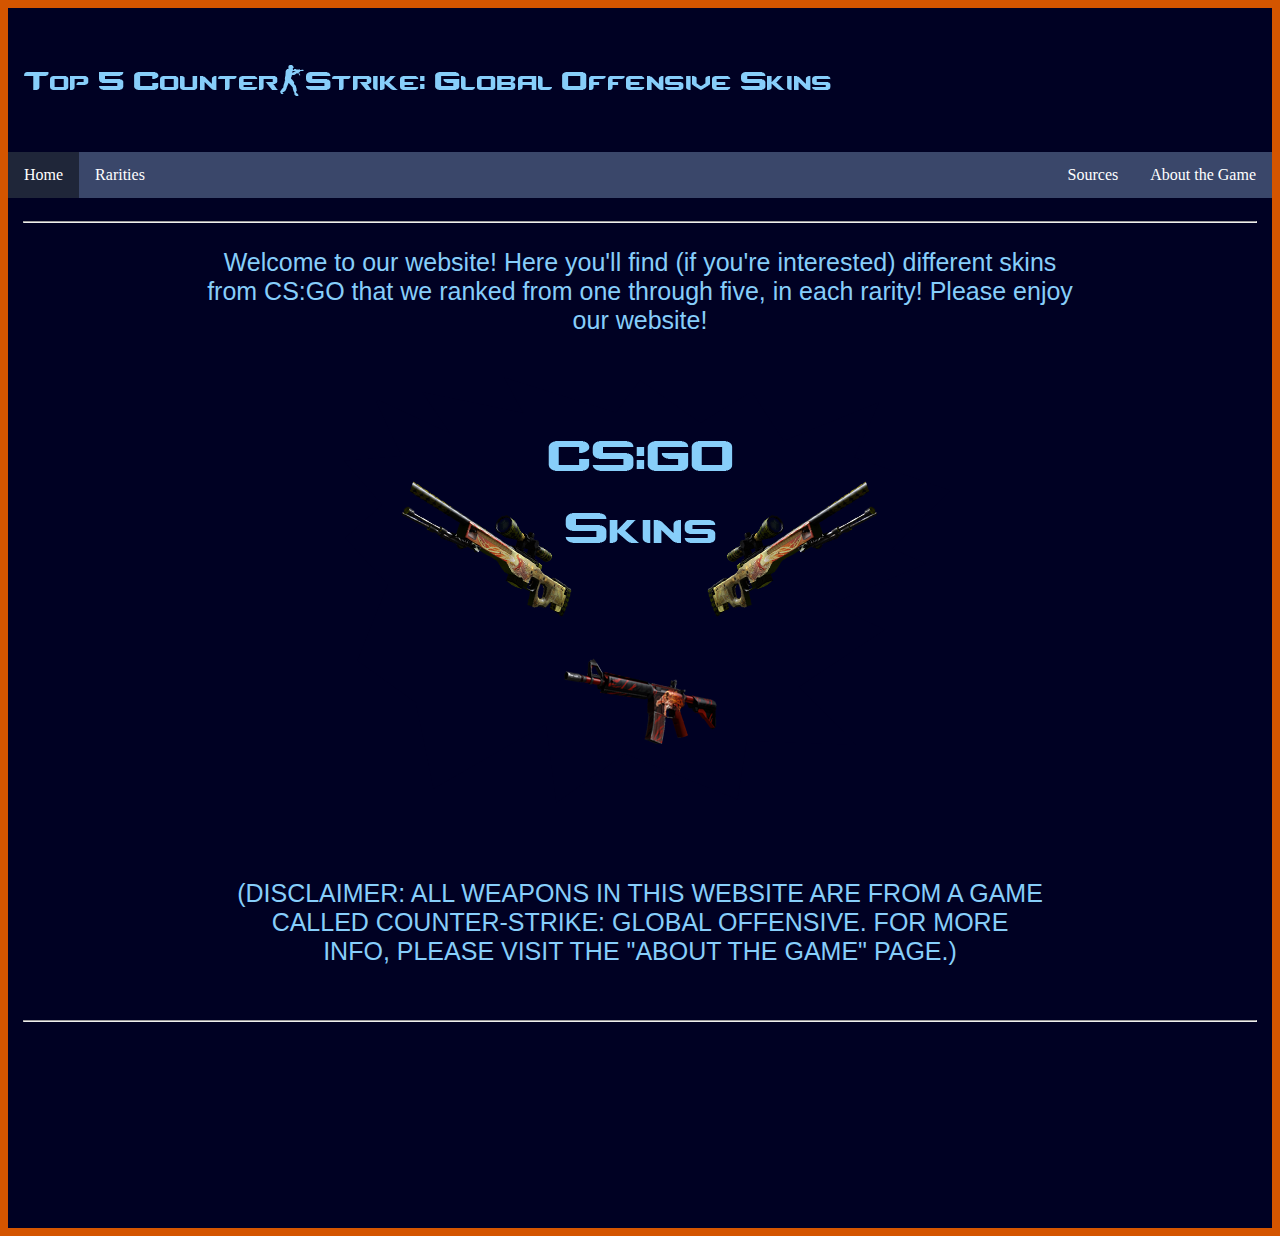
<file: index.html>
<!DOCTYPE html>
	<html>
		<head>
			<title>CS:GO Top Five</title>
			<link rel="stylesheet" type="text/css" href="style.css">
			<link rel="icon" href="images/favicon.jpg" type="image/jpg" sizes="16x16">
		</head>
		<body>
			<div style="background-color:#000123;padding:15px;">
				<a href="index.html">
					<img src="images/csgo_logo_website.png" alt="logo" style="width:987px;height:110px;">
				</a>
			</div>
			<ul id="navbar">
				<li class="navitem"><a class="active" href="index.html">Home</a></li>
				<li class="navitem dropdown">
					<a href="rarities.html" class="dropbtn">Rarities</a>
					<div class="dropdown-content">
						<a href="consumer.html">Top 5 Consumer Grade</a>
						<a href="industrial.html">Top 5 Industrial Grade</a>
						<a href="milspec.html">Top 5 Mil-spec</a>
						<a href="restricted.html">Top 5 Restricted</a>
						<a href="classified.html">Top 5 Classified</a>
						<a href="covert.html">Top 5 Covert</a>
						<a href="knives.html">Top 5 Knives</a>
						<a href="contraband.html">Top 1 Contraband</a>
					</li>
				<li style="float:right;" class="navitem"><a href="about.html">About the Game</a></li>
				<li style="float:right;" class="navitem"><a href="sources.html">Sources</a></li>
			</ul>
			<center>
				<div style="background-color:#000123;padding:15px;color:lightskyblue;height:1000px">
					<hr>
					<pre style="font-family:arial;font-size:25px;">
Welcome to our website! Here you'll find (if you're interested) different skins
from CS:GO that we ranked from one through five, in each rarity! Please enjoy
our website!

<img src="images/homepic.png" alt="homepic" style="width:640px;height:480px;">

(DISCLAIMER: ALL WEAPONS IN THIS WEBSITE ARE FROM A GAME
CALLED COUNTER-STRIKE: GLOBAL OFFENSIVE. FOR MORE
INFO, PLEASE VISIT THE "ABOUT THE GAME" PAGE.)
					</pre>
					<hr>
				</div>
			</center>
		</body>
	</html>
</file>
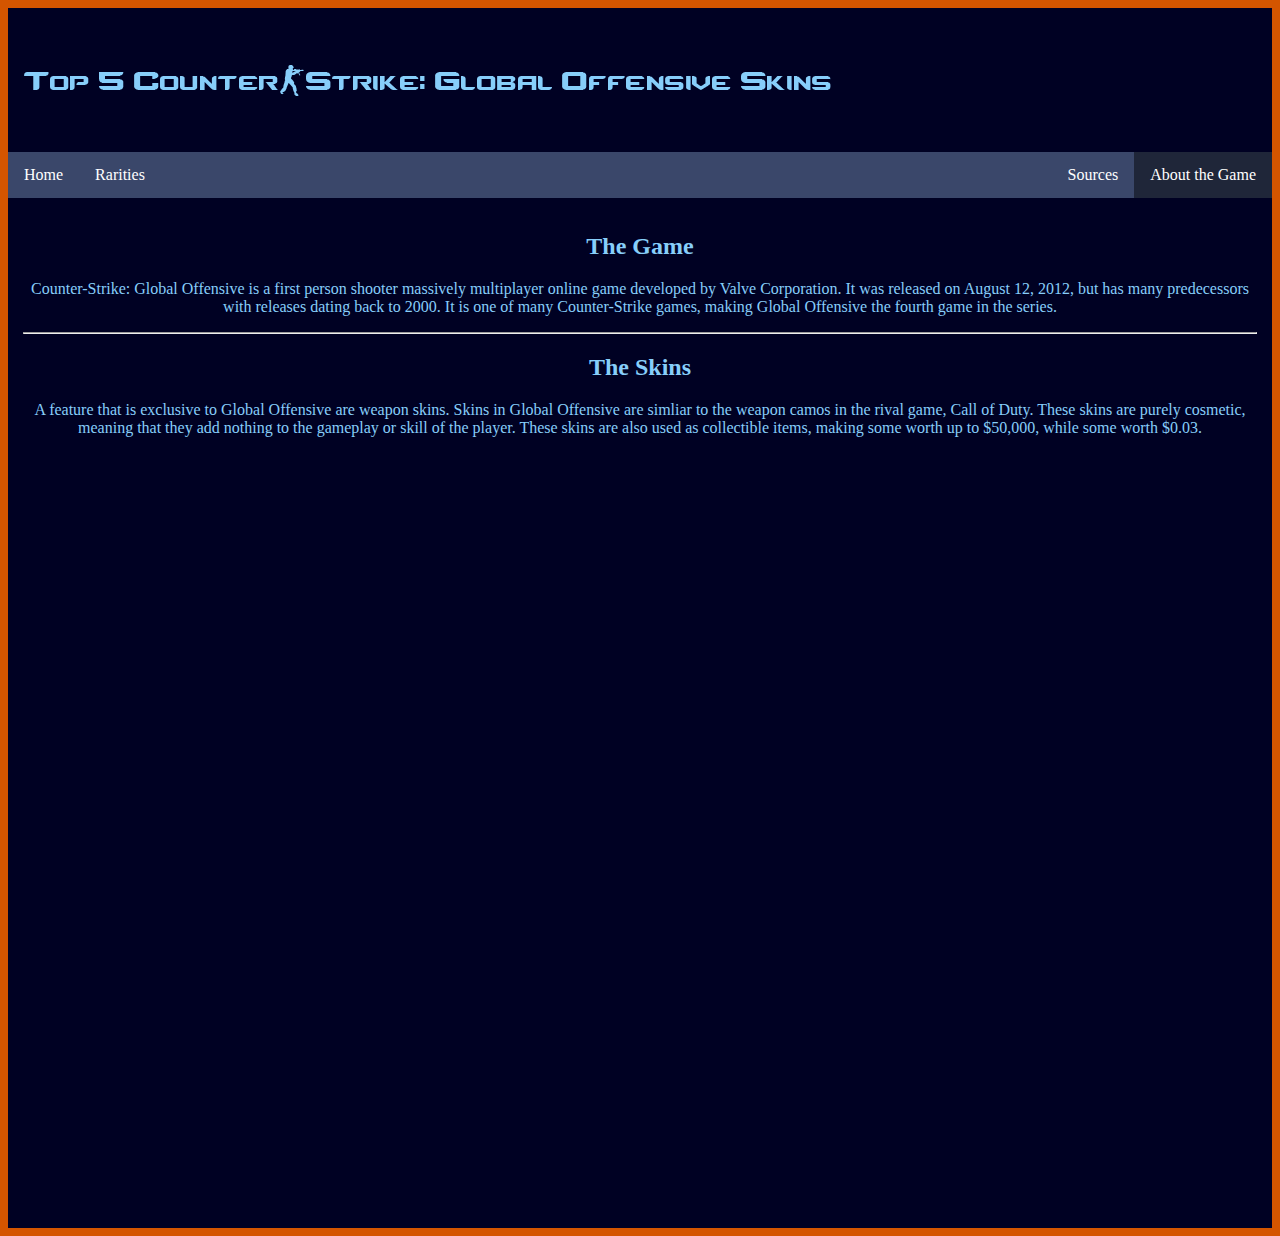
<file: about.html>
<!DOCTYPE html>
	<html>
		<head>
			<title>CS:GO Top Five</title>
			<link rel="stylesheet" type="text/css" href="style.css">
			<link rel="icon" href="images/favicon.jpg" type="image/jpg" sizes="16x16">
		</head>
		<body>
			<div style="background-color:#000123;padding:15px;">
				<a href="index.html">
					<img src="images/csgo_logo_website.png" alt="logo" style="width:987px;height:110px;">
				</a>
			</div>
			<ul id="navbar">
				<li class="navitem"><a href="index.html">Home</a></li>
				<li class="navitem dropdown">
					<a href="rarities.html" class="dropbtn">Rarities</a>
					<div class="dropdown-content">
						<a href="consumer.html">Top 5 Consumer Grade</a>
						<a href="industrial.html">Top 5 Industrial Grade</a>
						<a href="milspec.html">Top 5 Mil-spec</a>
						<a href="restricted.html">Top 5 Restricted</a>
						<a href="classified.html">Top 5 Classified</a>
						<a href="covert.html">Top 5 Covert</a>
						<a href="knives.html">Top 5 Knives</a>
						<a href="contraband.html">Top 1 Contraband</a>
					</li>
				<li style="float:right;" class="navitem"><a class="active" href="about.html">About the Game</a></li>
				<li style="float:right;" class="navitem"><a href="sources.html">Sources</a></li>
			</ul>
			<center>
				<div style="background-color:#000123;padding:15px;color:lightskyblue;height:1000px">
          <h2>
            The Game
          </h2>
          <p>
            Counter-Strike: Global Offensive is a first person shooter massively multiplayer online game developed by Valve Corporation. It was released on August 12, 2012, but has many predecessors with releases dating back to 2000. It is one of many Counter-Strike games, making Global Offensive the fourth game in the series.
          </p>
					<hr>
          <h2>
            The Skins
          </h2>
          <p>
            A feature that is exclusive to Global Offensive are weapon skins. Skins in Global Offensive are simliar to the weapon camos in the rival game, Call of Duty. These skins are purely cosmetic, meaning that they add nothing to the gameplay or skill of the player. These skins are also used as collectible items, making some worth up to $50,000, while some worth $0.03.
          </p>
        </div>
			</center>
		</body>
	</html>
</file>
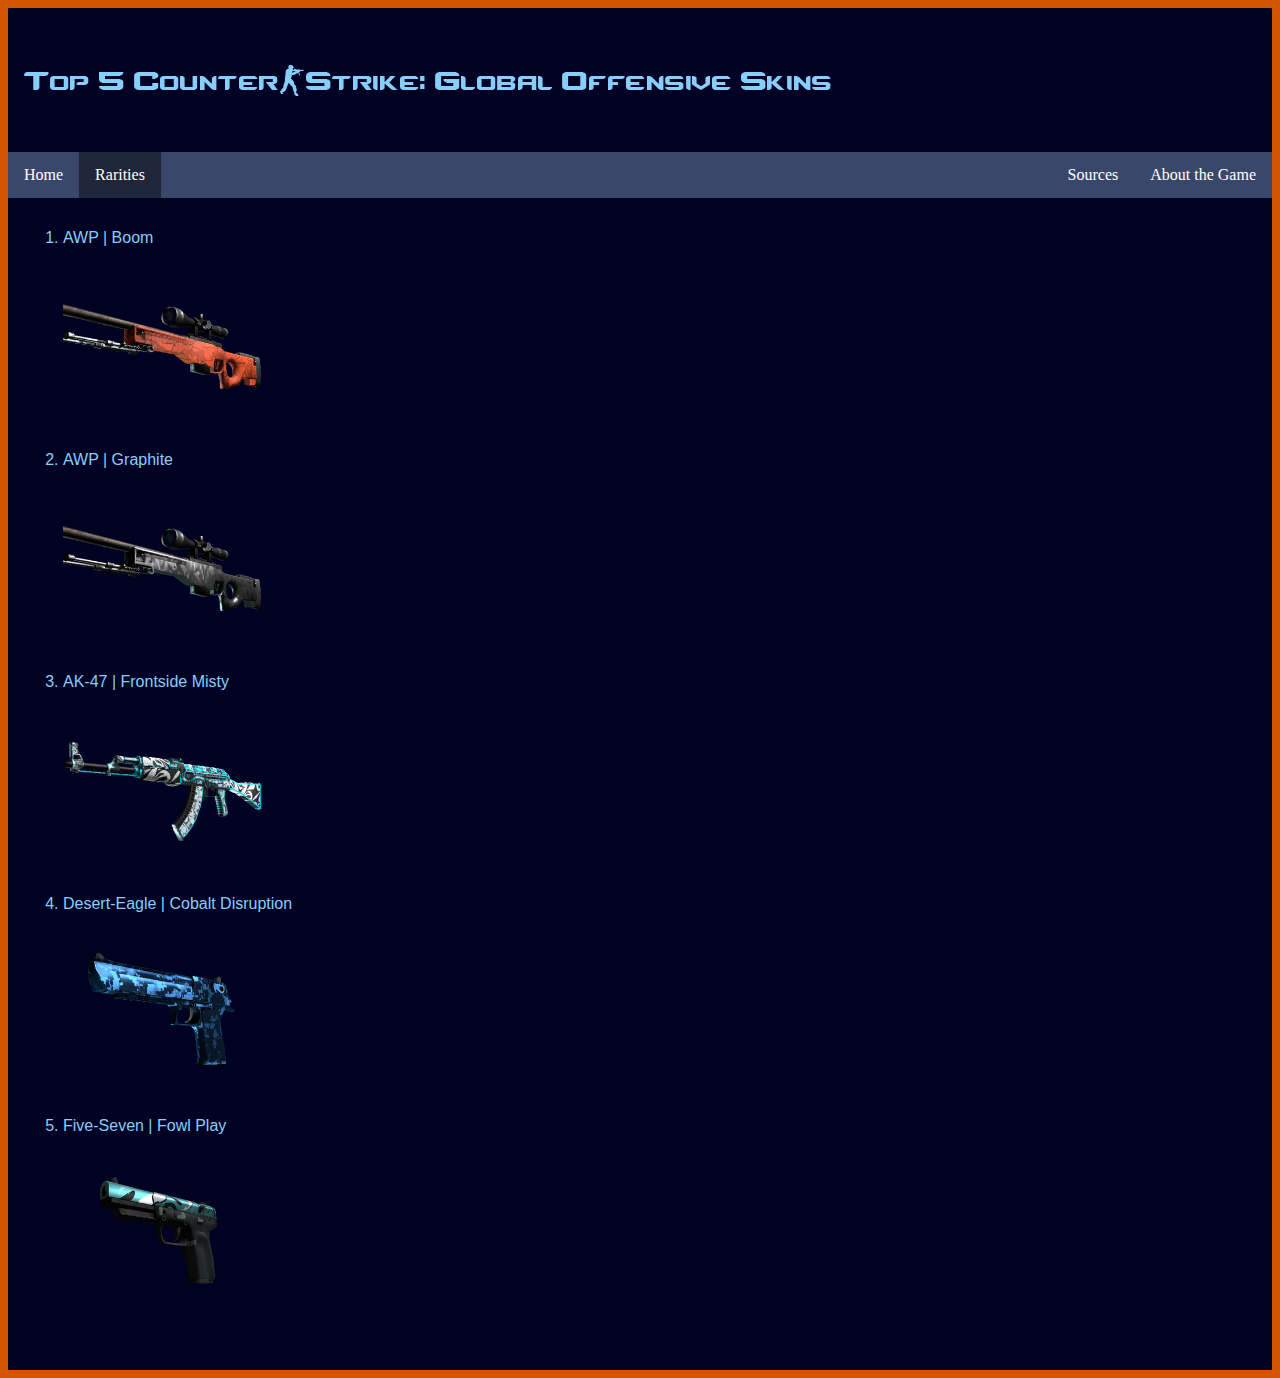
<file: classified.html>
<!DOCTYPE html>
	<html>
		<head>
			<title>Top Five Classified</title>
			<link rel="stylesheet" type="text/css" href="style.css">
			<link rel="icon" href="images/favicon.jpg" type="image/jpg" sizes="16x16">
		</head>
		<body>
      <div style="background-color:#000123;padding:15px;">
				<a href="index.html">
					<img src="images/csgo_logo_website.png" alt="logo" style="width:987px;height:110px;">
				</a>
			</div>
			<ul id="navbar">
				<li class="navitem"><a href="index.html">Home</a></li>
				<li class="navitem dropdown">
					<a href="rarities.html" class="active dropbtn">Rarities</a>
					<div class="dropdown-content">
						<a href="consumer.html">Top 5 Consumer Grade</a>
						<a href="industrial.html">Top 5 Industrial Grade</a>
						<a href="milspec.html">Top 5 Mil-spec</a>
						<a href="restricted.html">Top 5 Restricted</a>
						<a href="classified.html">Top 5 Classified</a>
						<a href="covert.html">Top 5 Covert</a>
						<a href="knives.html">Top 5 Knives</a>
						<a href="contraband.html">Top 1 Contraband</a>
					</li>
				<li style="float:right;" class="navitem"><a href="about.html">About the Game</a></li>
				<li style="float:right;" class="navitem"><a href="sources.html">Sources</a></li>
			</ul>
			<div style="background-color:#000123;padding:15px;color:lightskyblue;">
				<ol style="font-family:arial;" type="1">
				 	<li>AWP | Boom</li>
					<img src="images/skinimages/classified1.png" alt="1" style="width:200px;height:200px;">
					<li>AWP | Graphite</li>
					<img src="images/skinimages/classified2.png" alt="2" style="width:200px;height:200px;">
					<li>AK-47 | Frontside Misty</li>
					<img src="images/skinimages/classified3.png" alt="3" style="width:200px;height:200px;">
					<li>Desert-Eagle | Cobalt Disruption</li>
					<img src="images/skinimages/classified4.png" alt="4" style="width:200px;height:200px;">
					<li>Five-Seven | Fowl Play</li>
					<img src="images/skinimages/classified5.png" alt="5" style="width:200px;height:200px;">
				</ol>
			</div>
		</body>
	</html>
</file>
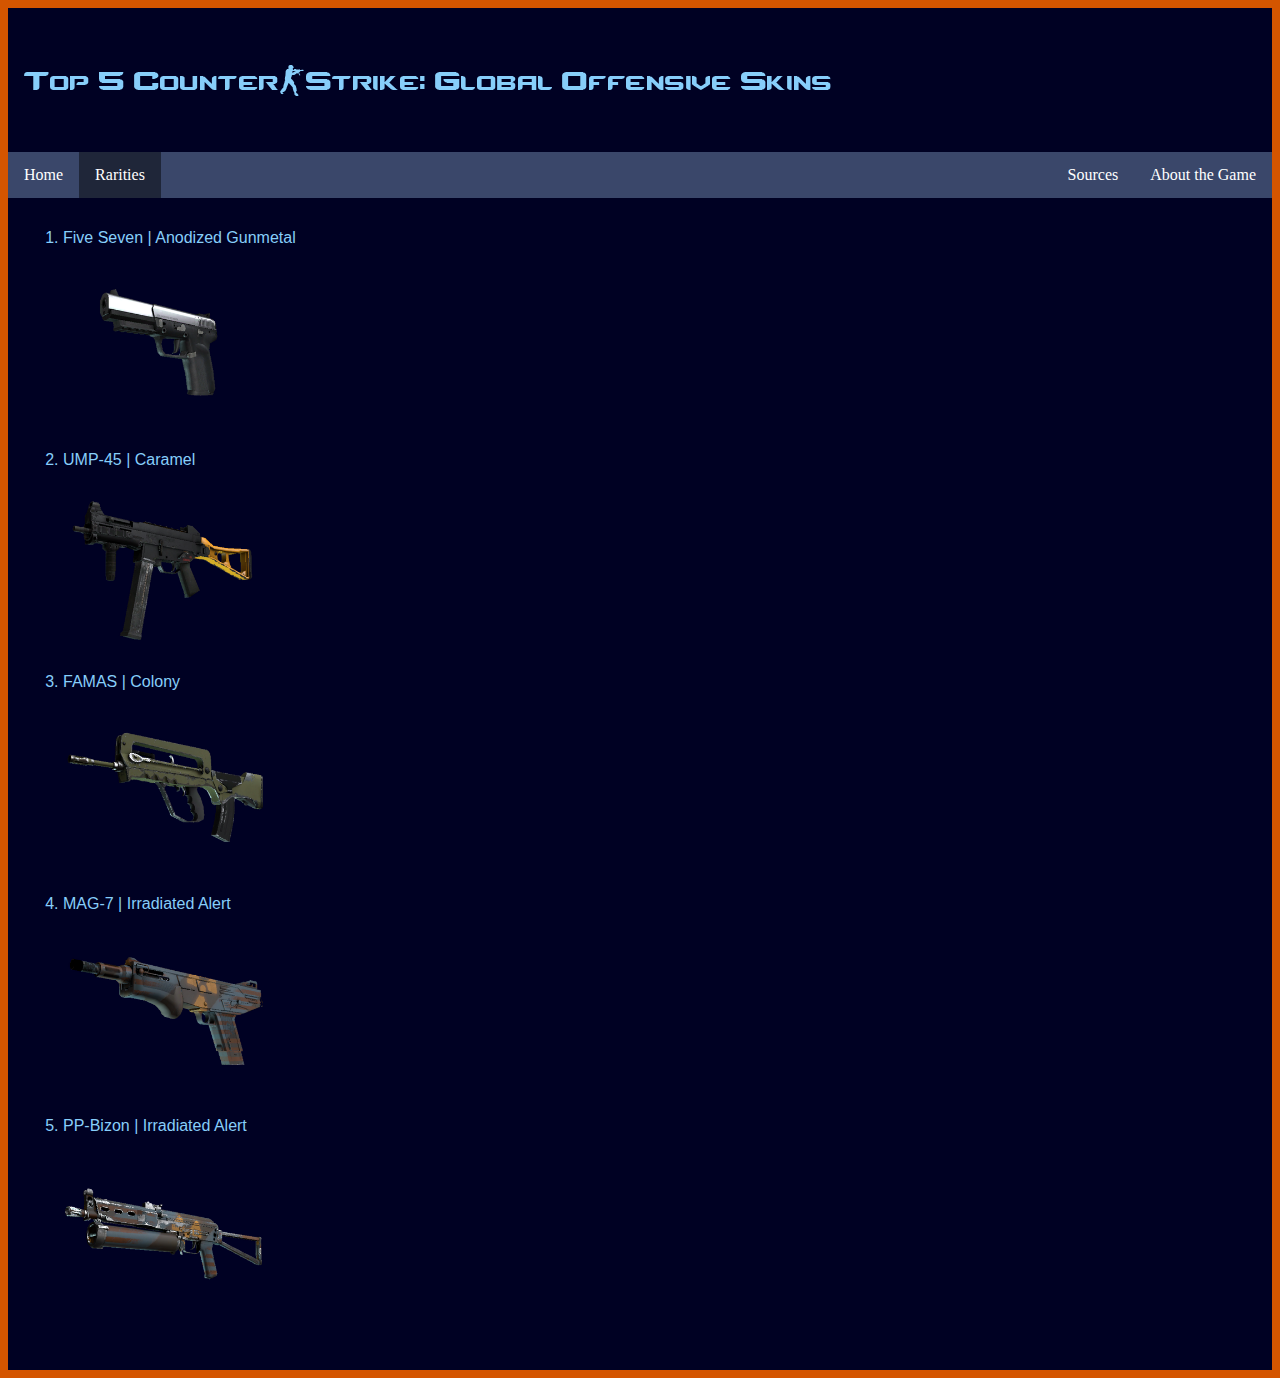
<file: consumer.html>
<!DOCTYPE html>
	<html>
		<head>
			<title>Top Five Consumer Grade</title>
			<link rel="stylesheet" type="text/css" href="style.css">
			<link rel="icon" href="images/favicon.jpg" type="image/jpg" sizes="16x16">
		</head>
		<body>
			<div style="background-color:#000123;padding:15px;">
				<a href="index.html">
					<img src="images/csgo_logo_website.png" alt="logo" style="width:987px;height:110px;">
				</a>
			</div>
			<ul id="navbar">
				<li class="navitem"><a href="index.html">Home</a></li>
				<li class="navitem dropdown">
					<a href="rarities.html" class="active dropbtn">Rarities</a>
					<div class="dropdown-content">
						<a href="consumer.html">Top 5 Consumer Grade</a>
						<a href="industrial.html">Top 5 Industrial Grade</a>
						<a href="milspec.html">Top 5 Mil-spec</a>
						<a href="restricted.html">Top 5 Restricted</a>
						<a href="classified.html">Top 5 Classified</a>
						<a href="covert.html">Top 5 Covert</a>
						<a href="knives.html">Top 5 Knives</a>
						<a href="contraband.html">Top 1 Contraband</a>
					</li>
				<li style="float:right;" class="navitem"><a href="about.html">About the Game</a></li>
				<li style="float:right;" class="navitem"><a href="sources.html">Sources</a></li>
			</ul>
			<div style="background-color:#000123;padding:15px;color:lightskyblue;">
				<ol style="font-family:arial;" type="1">
				 	<li>Five Seven | Anodized Gunmetal</li>
					<img src="images/skinimages/consumer1.png" alt="1" style="width:200px;height:200px;">
					<li>UMP-45 | Caramel</li>
					<img src="images/skinimages/consumer2.png" alt="2" style="width:200px;height:200px;">
					<li>FAMAS | Colony</li>
					<img src="images/skinimages/consumer3.png" alt="3" style="width:200px;height:200px;">
					<li>MAG-7 | Irradiated Alert</li>
					<img src="images/skinimages/consumer4.png" alt="4" style="width:200px;height:200px;">
					<li>PP-Bizon | Irradiated Alert</li>
					<img src="images/skinimages/consumer5.png" alt="5" style="width:200px;height:200px;">
				</ol>
			</div>
		</body>
	</html>
</file>
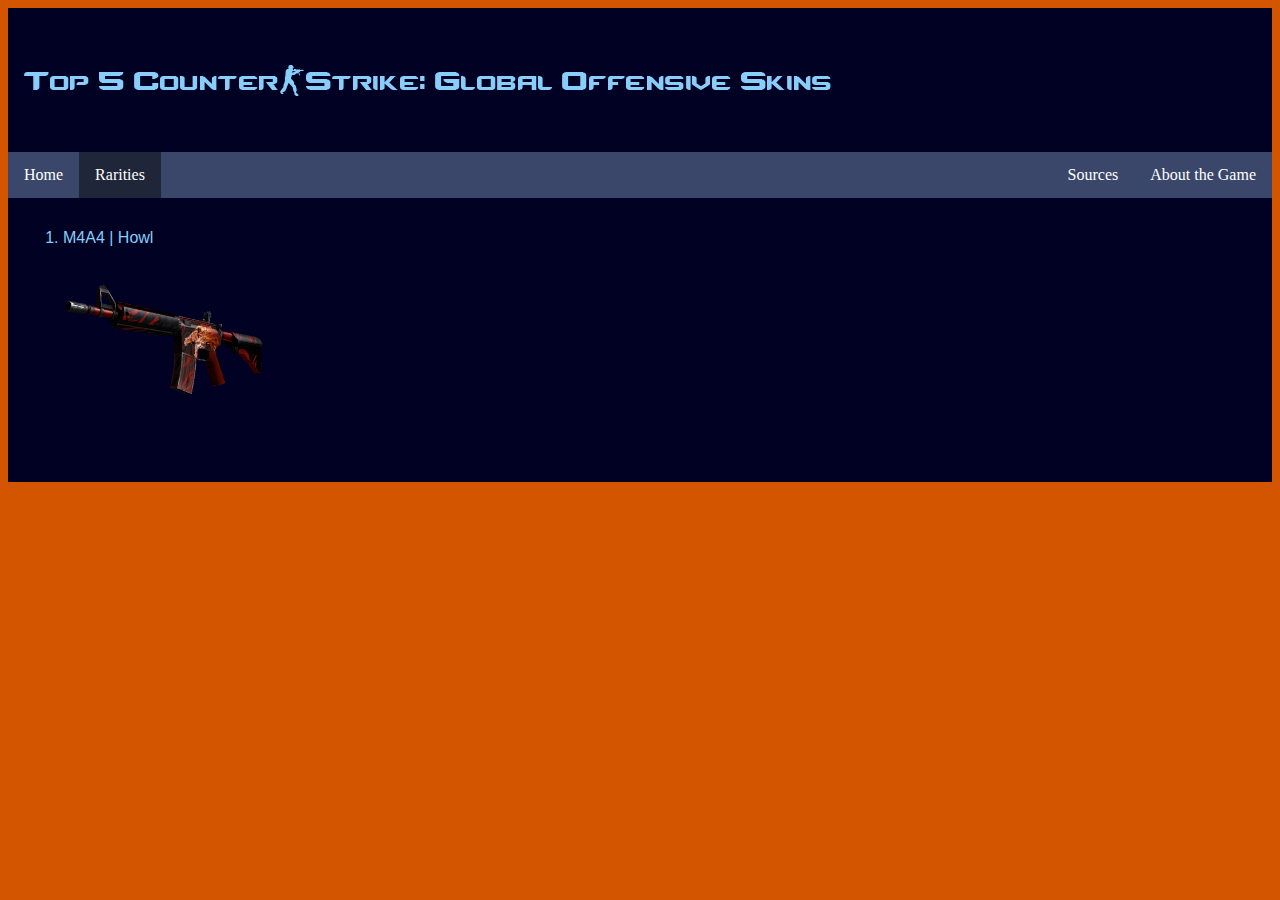
<file: contraband.html>
<!DOCTYPE html>
	<html>
		<head>
			<title>The Best Contraband Skin</title>
			<link rel="stylesheet" type="text/css" href="style.css">
			<link rel="icon" href="images/favicon.jpg" type="image/jpg" sizes="16x16">
		</head>
		<body>
      <div style="background-color:#000123;padding:15px;">
				<a href="index.html">
					<img src="images/csgo_logo_website.png" alt="logo" style="width:987px;height:110px;">
				</a>
			</div>
			<ul id="navbar">
				<li class="navitem"><a href="index.html">Home</a></li>
				<li class="navitem dropdown">
					<a href="rarities.html" class="active dropbtn">Rarities</a>
					<div class="dropdown-content">
						<a href="consumer.html">Top 5 Consumer Grade</a>
						<a href="industrial.html">Top 5 Industrial Grade</a>
						<a href="milspec.html">Top 5 Mil-spec</a>
						<a href="restricted.html">Top 5 Restricted</a>
						<a href="classified.html">Top 5 Classified</a>
						<a href="covert.html">Top 5 Covert</a>
						<a href="knives.html">Top 5 Knives</a>
						<a href="contraband.html">Top 1 Contraband</a>
					</li>
				<li style="float:right;" class="navitem"><a href="about.html">About the Game</a></li>
				<li style="float:right;" class="navitem"><a href="sources.html">Sources</a></li>
			</ul>
			<div style="background-color:#000123;padding:15px;color:lightskyblue;">
				<ol style="font-family:arial;" type="1">
				 	<li>M4A4 | Howl</li>
					<img src="images/skinimages/contraband1.png" alt="1" style="width:200px;height:200px;">
				</ol>
			</div>
		</body>
	</html>
</file>
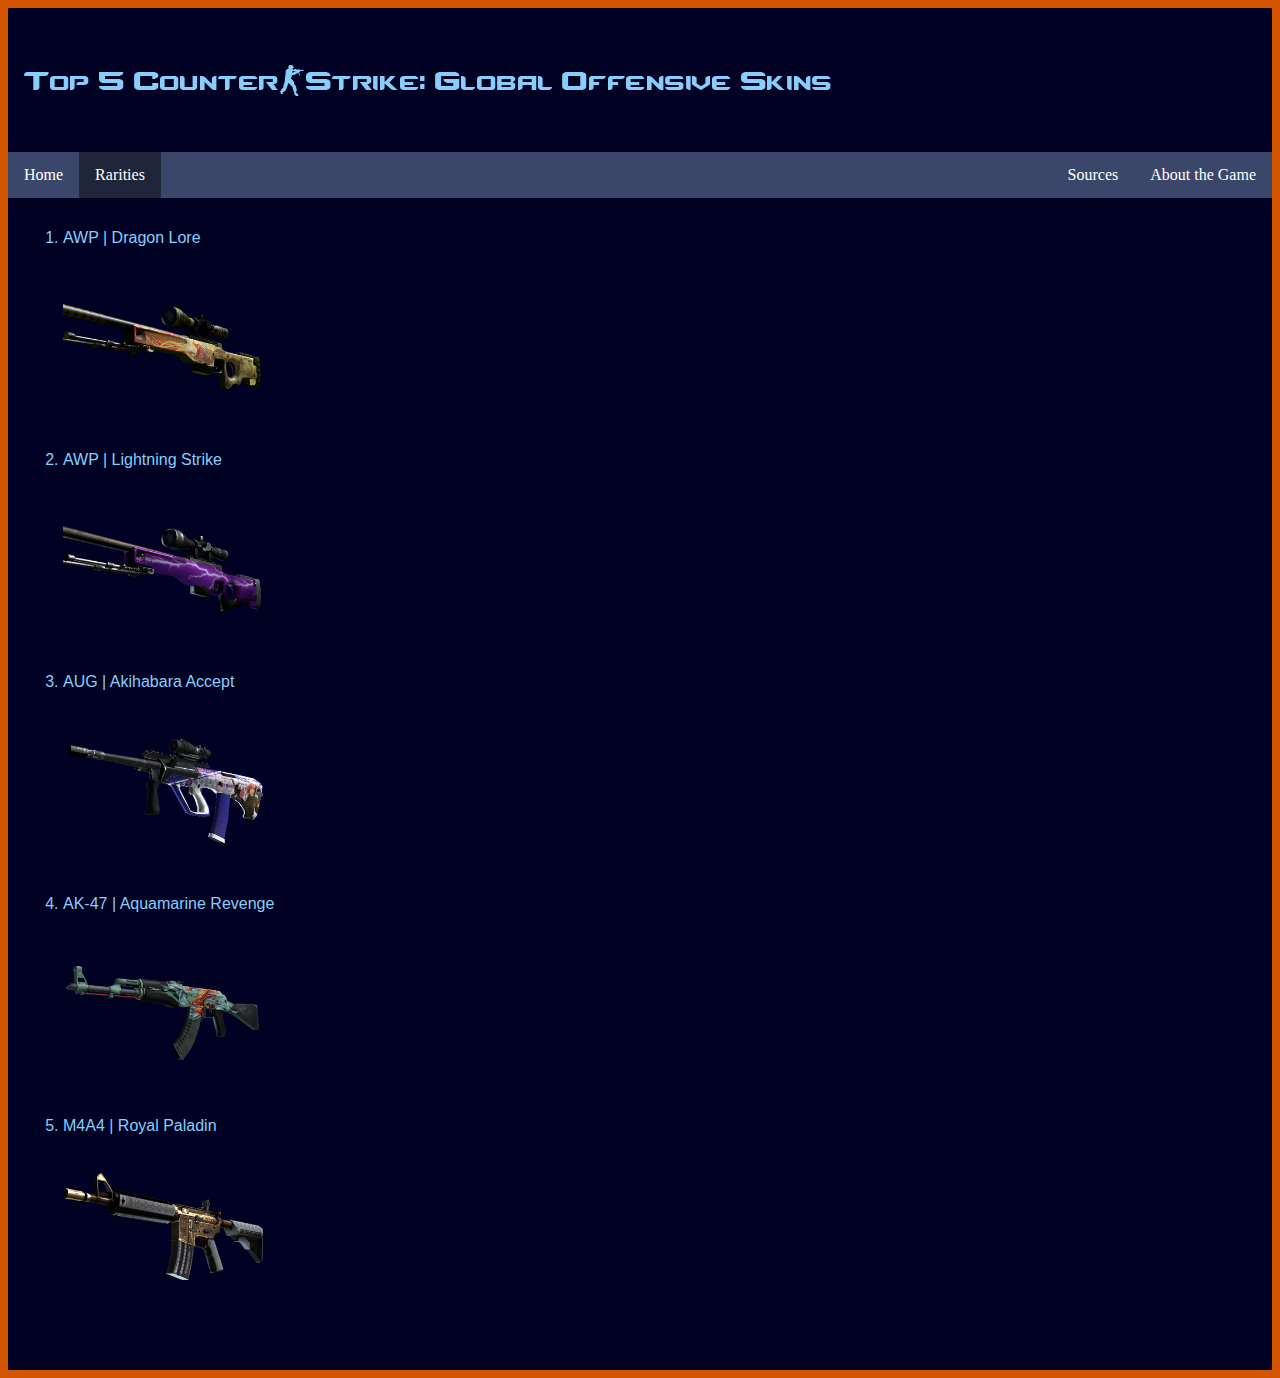
<file: covert.html>
<!DOCTYPE html>
	<html>
		<head>
			<title>Top Five Covert</title>
			<link rel="stylesheet" type="text/css" href="style.css">
			<link rel="icon" href="images/favicon.jpg" type="image/jpg" sizes="16x16">
		</head>
		<body>
      <div style="background-color:#000123;padding:15px;">
				<a href="index.html">
					<img src="images/csgo_logo_website.png" alt="logo" style="width:987px;height:110px;">
				</a>
			</div>
			<ul id="navbar">
				<li class="navitem"><a href="index.html">Home</a></li>
				<li class="navitem dropdown">
					<a href="rarities.html" class="active dropbtn">Rarities</a>
					<div class="dropdown-content">
						<a href="consumer.html">Top 5 Consumer Grade</a>
						<a href="industrial.html">Top 5 Industrial Grade</a>
						<a href="milspec.html">Top 5 Mil-spec</a>
						<a href="restricted.html">Top 5 Restricted</a>
						<a href="classified.html">Top 5 Classified</a>
						<a href="covert.html">Top 5 Covert</a>
						<a href="knives.html">Top 5 Knives</a>
						<a href="contraband.html">Top 1 Contraband</a>
					</li>
				<li style="float:right;" class="navitem"><a href="about.html">About the Game</a></li>
				<li style="float:right;" class="navitem"><a href="sources.html">Sources</a></li>
			</ul>
			<div style="background-color:#000123;padding:15px;color:lightskyblue;">
				<ol style="font-family:arial;" type="1">
				 	<li>AWP | Dragon Lore</li>
					<img src="images/skinimages/covert1.png" alt="1" style="width:200px;height:200px;">
					<li>AWP | Lightning Strike</li>
					<img src="images/skinimages/covert2.png" alt="2" style="width:200px;height:200px;">
					<li>AUG | Akihabara Accept</li>
					<img src="images/skinimages/covert3.png" alt="3" style="width:200px;height:200px;">
					<li>AK-47 | Aquamarine Revenge</li>
					<img src="images/skinimages/covert4.png" alt="4" style="width:200px;height:200px;">
					<li>M4A4 | Royal Paladin</li>
					<img src="images/skinimages/covert5.png" alt="5" style="width:200px;height:200px;">
				</ol>
			</div>
		</body>
	</html>
</file>
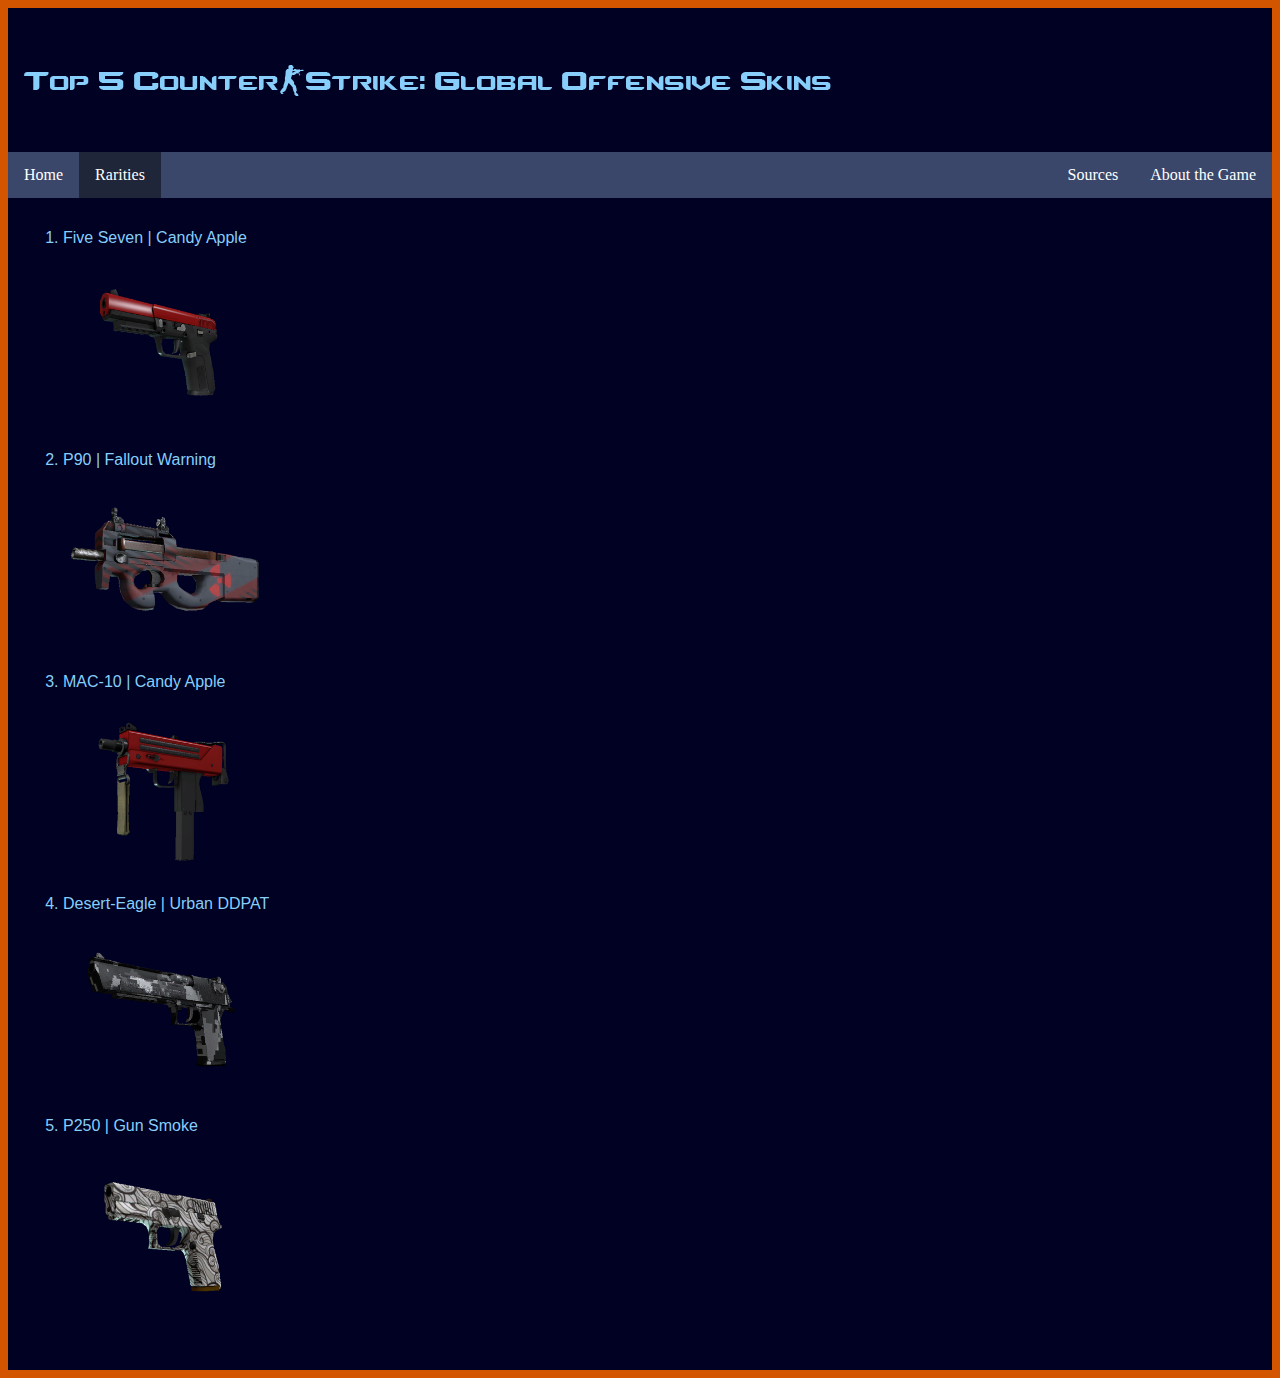
<file: industrial.html>
<!DOCTYPE html>
	<html>
		<head>
			<title>Top Five Industrial Grade</title>
			<link rel="stylesheet" type="text/css" href="style.css">
			<link rel="icon" href="images/favicon.jpg" type="image/jpg" sizes="16x16">
		</head>
		<body>
			<div style="background-color:#000123;padding:15px;">
				<a href="index.html">
					<img src="images/csgo_logo_website.png" alt="logo" style="width:987px;height:110px;">
				</a>
			</div>
			<ul id="navbar">
				<li class="navitem"><a href="index.html">Home</a></li>
				<li class="navitem dropdown">
					<a href="rarities.html" class="active dropbtn">Rarities</a>
					<div class="dropdown-content">
						<a href="consumer.html">Top 5 Consumer Grade</a>
						<a href="industrial.html">Top 5 Industrial Grade</a>
						<a href="milspec.html">Top 5 Mil-spec</a>
						<a href="restricted.html">Top 5 Restricted</a>
						<a href="classified.html">Top 5 Classified</a>
						<a href="covert.html">Top 5 Covert</a>
						<a href="knives.html">Top 5 Knives</a>
						<a href="contraband.html">Top 1 Contraband</a>
					</li>
				<li style="float:right;" class="navitem"><a href="about.html">About the Game</a></li>
				<li style="float:right;" class="navitem"><a href="sources.html">Sources</a></li>
			</ul>
			<div style="background-color:#000123;padding:15px;color:lightskyblue;">
				<ol style="font-family:arial;" type="1">
				 	<li>Five Seven | Candy Apple</li>
					<img src="images/skinimages/industrial1.png" alt="1" style="width:200px;height:200px;">
					<li>P90 | Fallout Warning</li>
					<img src="images/skinimages/industrial2.png" alt="2" style="width:200px;height:200px;">
					<li>MAC-10 | Candy Apple</li>
					<img src="images/skinimages/industrial3.png" alt="3" style="width:200px;height:200px;">
					<li>Desert-Eagle | Urban DDPAT</li>
					<img src="images/skinimages/industrial4.png" alt="4" style="width:200px;height:200px;">
					<li>P250 | Gun Smoke</li>
					<img src="images/skinimages/industrial5.png" alt="5" style="width:200px;height:200px;">
				</ol>
			</div>
		</body>
	</html>
</file>
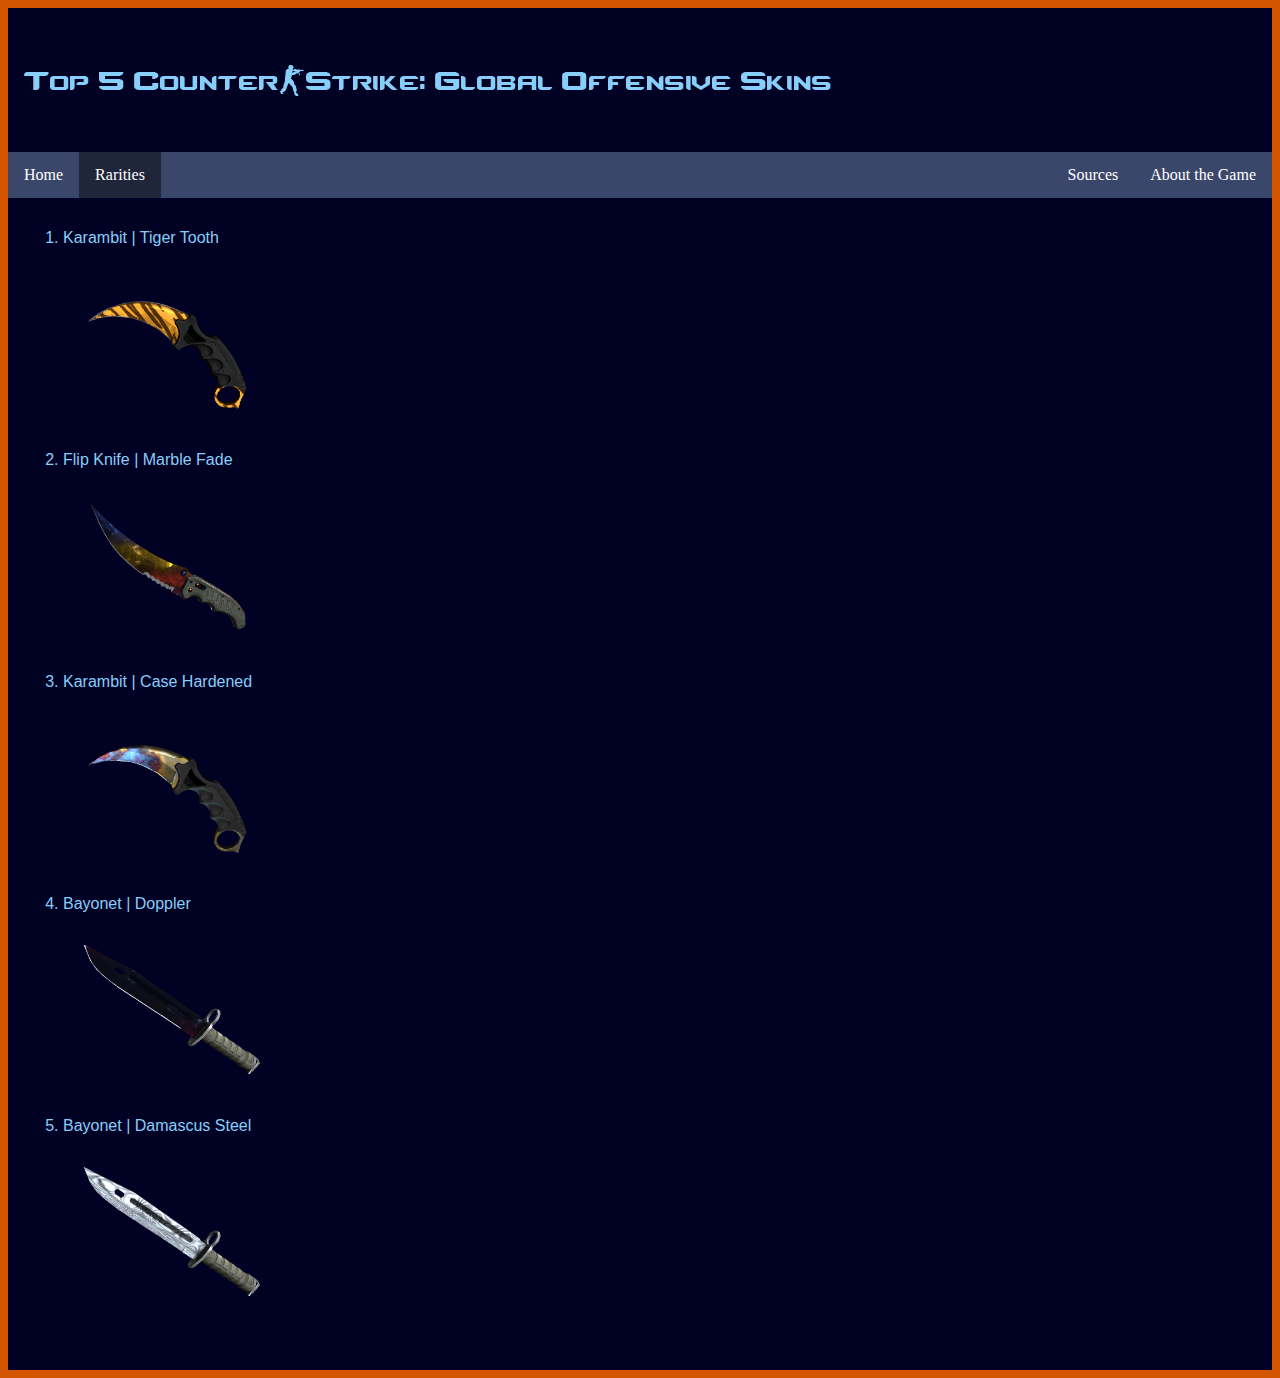
<file: knives.html>
<!DOCTYPE html>
	<html>
		<head>
			<title>Top Five Knives</title>
			<link rel="stylesheet" type="text/css" href="style.css">
			<link rel="icon" href="images/favicon.jpg" type="image/jpg" sizes="16x16">
		</head>
		<body>
      <div style="background-color:#000123;padding:15px;">
				<a href="index.html">
					<img src="images/csgo_logo_website.png" alt="logo" style="width:987px;height:110px;">
				</a>
			</div>
			<ul id="navbar">
				<li class="navitem"><a href="index.html">Home</a></li>
				<li class="navitem dropdown">
					<a href="rarities.html" class="active dropbtn">Rarities</a>
					<div class="dropdown-content">
						<a href="consumer.html">Top 5 Consumer Grade</a>
						<a href="industrial.html">Top 5 Industrial Grade</a>
						<a href="milspec.html">Top 5 Mil-spec</a>
						<a href="restricted.html">Top 5 Restricted</a>
						<a href="classified.html">Top 5 Classified</a>
						<a href="covert.html">Top 5 Covert</a>
						<a href="knives.html">Top 5 Knives</a>
						<a href="contraband.html">Top 1 Contraband</a>
					</li>
				<li style="float:right;" class="navitem"><a href="about.html">About the Game</a></li>
				<li style="float:right;" class="navitem"><a href="sources.html">Sources</a></li>
			</ul>
			<div style="background-color:#000123;padding:15px;color:lightskyblue;">
				<ol style="font-family:arial;" type="1">
				 	<li>Karambit | Tiger Tooth</li>
					<img src="images/skinimages/knives1.png" alt="1" style="width:200px;height:200px;">
					<li>Flip Knife | Marble Fade</li>
					<img src="images/skinimages/knives2.png" alt="2" style="width:200px;height:200px;">
					<li>Karambit | Case Hardened</li>
					<img src="images/skinimages/knives3.png" alt="3" style="width:200px;height:200px;">
					<li>Bayonet | Doppler</li>
					<img src="images/skinimages/knives4.png" alt="4" style="width:200px;height:200px;">
					<li>Bayonet | Damascus Steel</li>
					<img src="images/skinimages/knives5.png" alt="5" style="width:200px;height:200px;">
				</ol>
			</div>
		</body>
	</html>
</file>
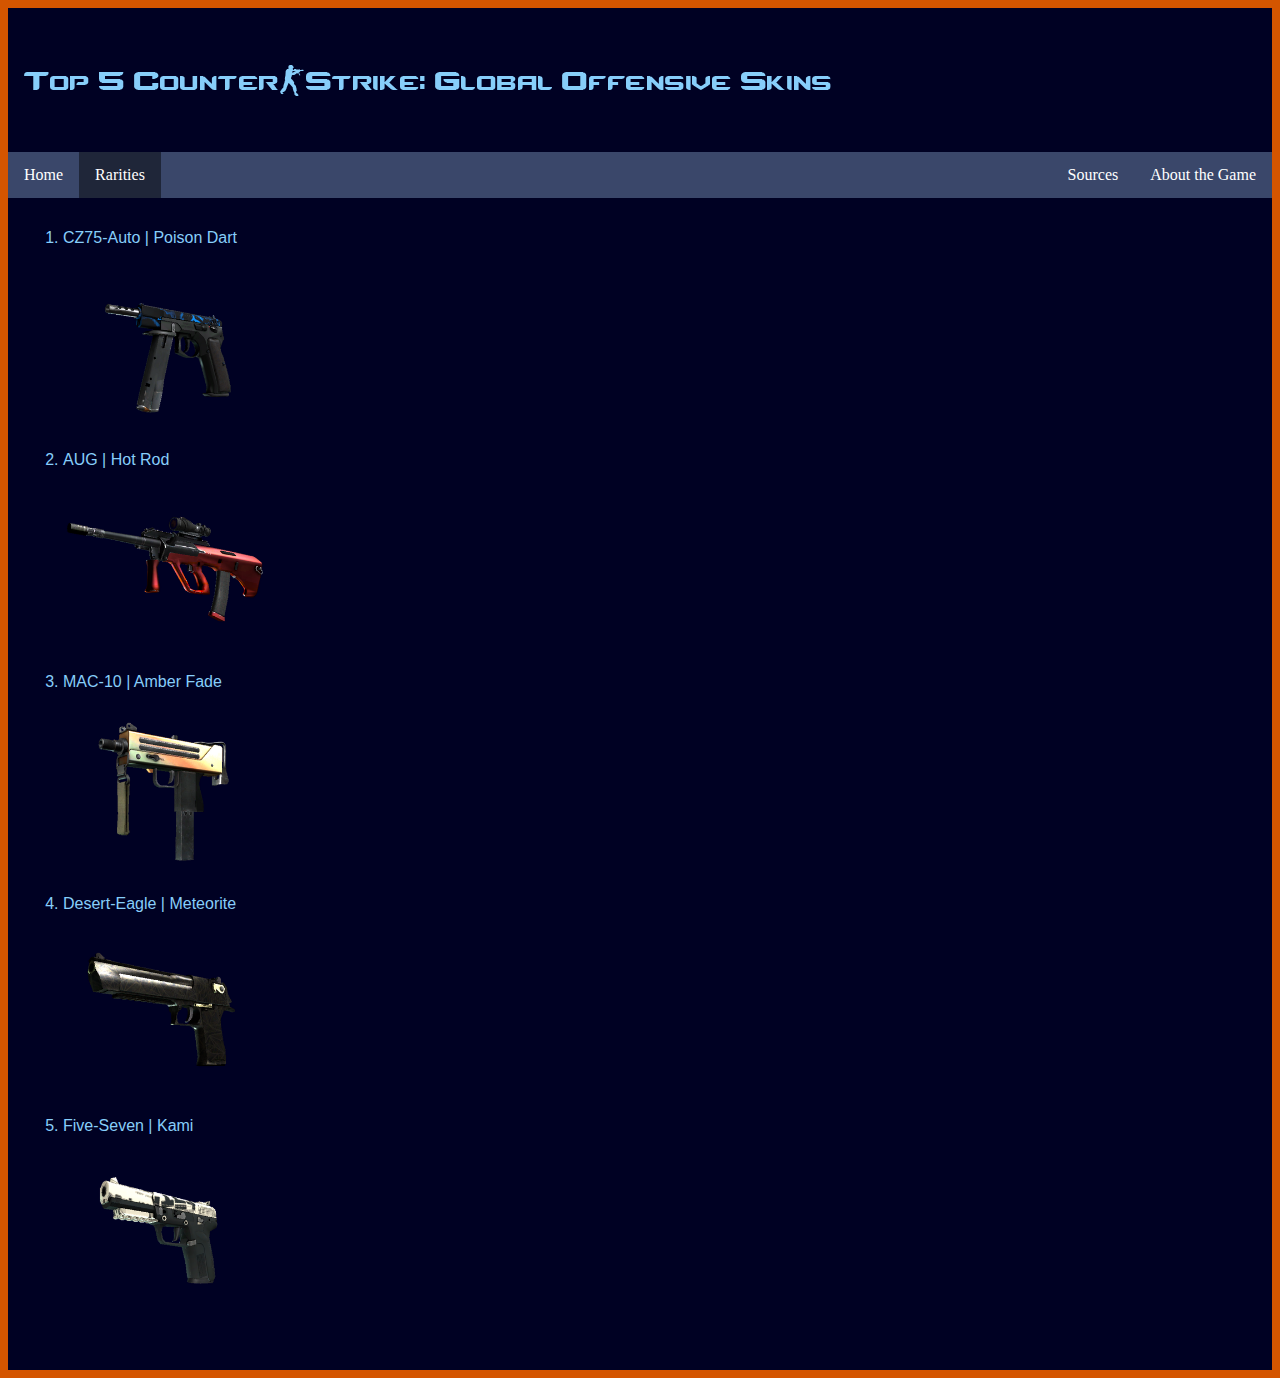
<file: milspec.html>
<!DOCTYPE html>
	<html>
		<head>
			<title>Top Five Mil-Spec</title>
			<link rel="stylesheet" type="text/css" href="style.css">
			<link rel="icon" href="images/favicon.jpg" type="image/jpg" sizes="16x16">
		</head>
		<body>
      <div style="background-color:#000123;padding:15px;">
				<a href="index.html">
					<img src="images/csgo_logo_website.png" alt="logo" style="width:987px;height:110px;">
				</a>
			</div>
			<ul id="navbar">
				<li class="navitem"><a href="index.html">Home</a></li>
				<li class="navitem dropdown">
					<a href="rarities.html" class="active dropbtn">Rarities</a>
					<div class="dropdown-content">
						<a href="consumer.html">Top 5 Consumer Grade</a>
						<a href="industrial.html">Top 5 Industrial Grade</a>
						<a href="milspec.html">Top 5 Mil-spec</a>
						<a href="restricted.html">Top 5 Restricted</a>
						<a href="classified.html">Top 5 Classified</a>
						<a href="covert.html">Top 5 Covert</a>
						<a href="knives.html">Top 5 Knives</a>
						<a href="contraband.html">Top 1 Contraband</a>
					</li>
				<li style="float:right;" class="navitem"><a href="about.html">About the Game</a></li>
				<li style="float:right;" class="navitem"><a href="sources.html">Sources</a></li>
			</ul>
			<div style="background-color:#000123;padding:15px;color:lightskyblue;">
				<ol style="font-family:arial;" type="1">
				 	<li>CZ75-Auto | Poison Dart</li>
					<img src="images/skinimages/milspec1.png" alt="1" style="width:200px;height:200px;">
					<li>AUG | Hot Rod</li>
					<img src="images/skinimages/milspec2.png" alt="2" style="width:200px;height:200px;">
					<li>MAC-10 | Amber Fade</li>
					<img src="images/skinimages/milspec3.png" alt="3" style="width:200px;height:200px;">
					<li>Desert-Eagle | Meteorite</li>
					<img src="images/skinimages/milspec4.png" alt="4" style="width:200px;height:200px;">
					<li>Five-Seven | Kami</li>
					<img src="images/skinimages/milspec5.png" alt="5" style="width:200px;height:200px;">
				</ol>
			</div>
		</body>
	</html>
</file>
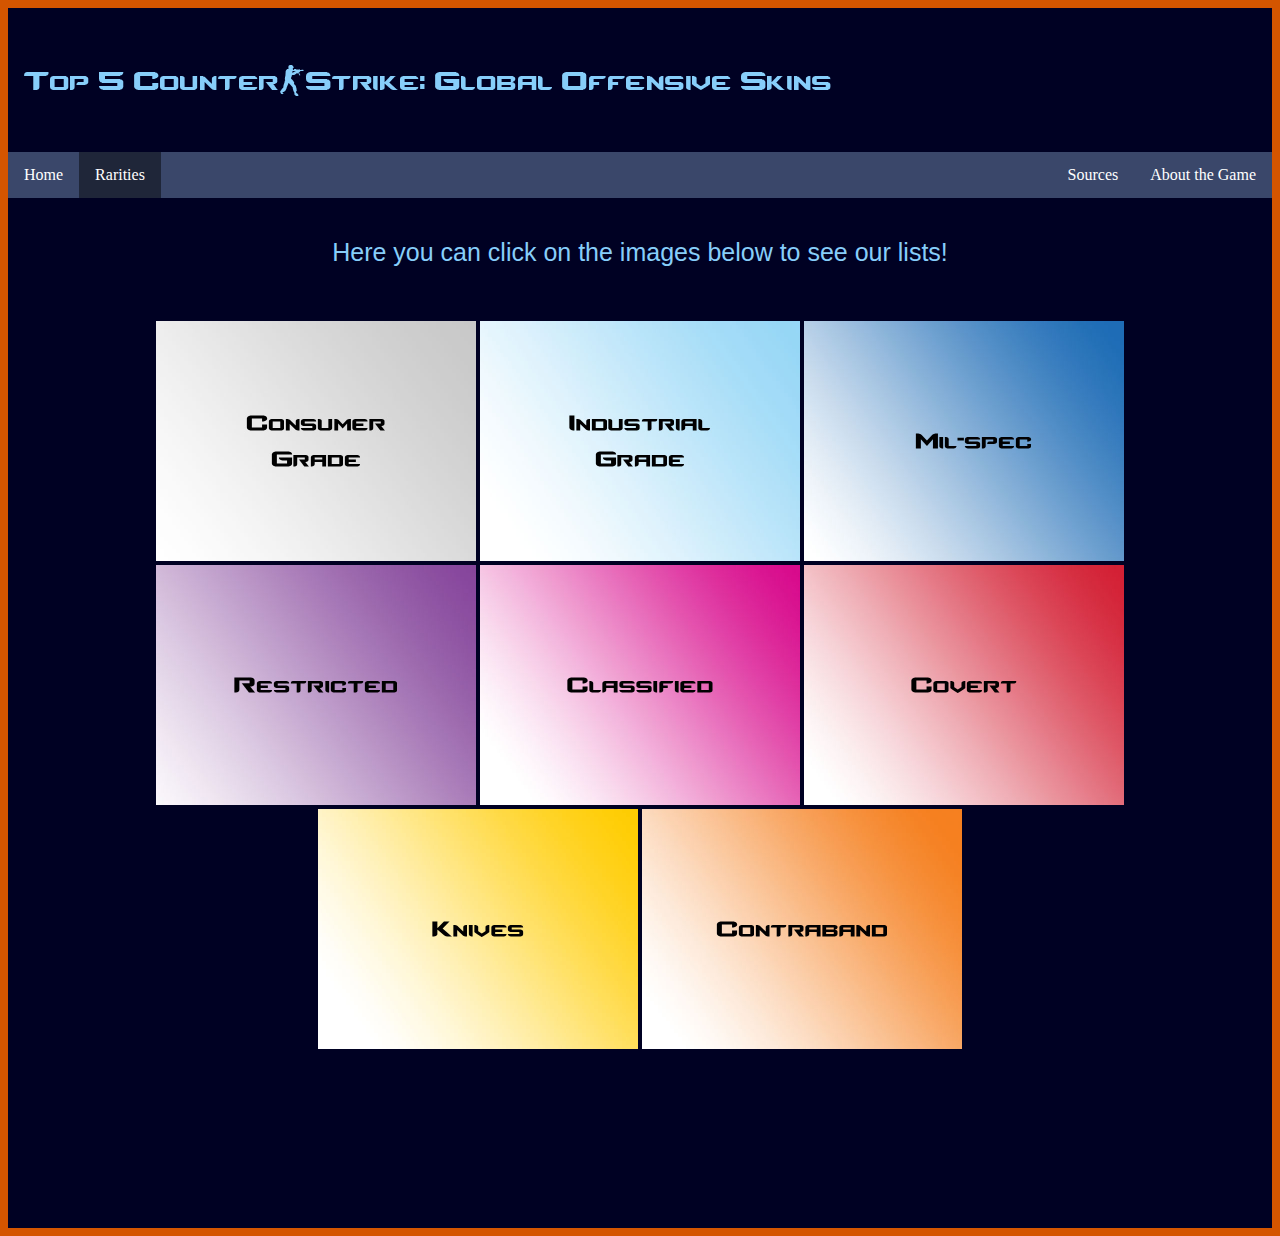
<file: rarities.html>
<!DOCTYPE html>
	<html>
		<head>
			<title>CS:GO Top Five</title>
			<link rel="stylesheet" type="text/css" href="style.css">
			<link rel="icon" href="images/favicon.jpg" type="image/jpg" sizes="16x16">
		</head>
		<body>
			<div style="background-color:#000123;padding:15px;">
				<a href="index.html">
					<img src="images/csgo_logo_website.png" alt="logo" style="width:987px;height:110px;">
				</a>
			</div>
			<ul id="navbar">
				<li class="navitem"><a href="index.html">Home</a></li>
				<li class="navitem dropdown">
					<a href="rarities.html" class="active dropbtn">Rarities</a>
					<div class="dropdown-content">
						<a href="consumer.html">Top 5 Consumer Grade</a>
						<a href="industrial.html">Top 5 Industrial Grade</a>
						<a href="milspec.html">Top 5 Mil-spec</a>
						<a href="restricted.html">Top 5 Restricted</a>
						<a href="classified.html">Top 5 Classified</a>
						<a href="covert.html">Top 5 Covert</a>
						<a href="knives.html">Top 5 Knives</a>
						<a href="contraband.html">Top 1 Contraband</a>
					</li>
				<li style="float:right;" class="navitem"><a href="about.html">About the Game</a></li>
				<li style="float:right;" class="navitem"><a href="sources.html">Sources</a></li>
			</ul>
			<center>
				<div style="background-color:#000123;padding:15px;height:1000px;">
					<pre style="font-family:arial;font-size:25px;color:lightskyblue;">
Here you can click on the images below to see our lists!
					</pre>
					<a href="consumer.html"><img src="images/consumer.jpg" alt="consumer" style="width:320px;height:240px;"></a>
					<a href="industrial.html"><img src="images/industrial.jpg" alt="industrial" style="width:320px;height:240px;"></a>
					<a href="milspec.html"><img src="images/milspec.jpg" alt="milspec" style="width:320px;height:240px;"></a>
					<a href="restricted.html"><img src="images/restricted.jpg" alt="restricted" style="width:320px;height:240px;"></a>
					<a href="classified.html"><img src="images/classified.jpg" alt="classified" style="width:320px;height:240px;"></a>
					<a href="covert.html"><img src="images/covert.jpg" alt="covert" style="width:320px;height:240px;"></a>
					<a href="knives.html"><img src="images/knives.jpg" alt="knives" style="width:320px;height:240px;"></a>
					<a href="contraband.html"><img src="images/contraband.jpg" alt="contraband" style="width:320px;height:240px;"></a>
				</div>
			</center>
		</body>
	</html>
</file>
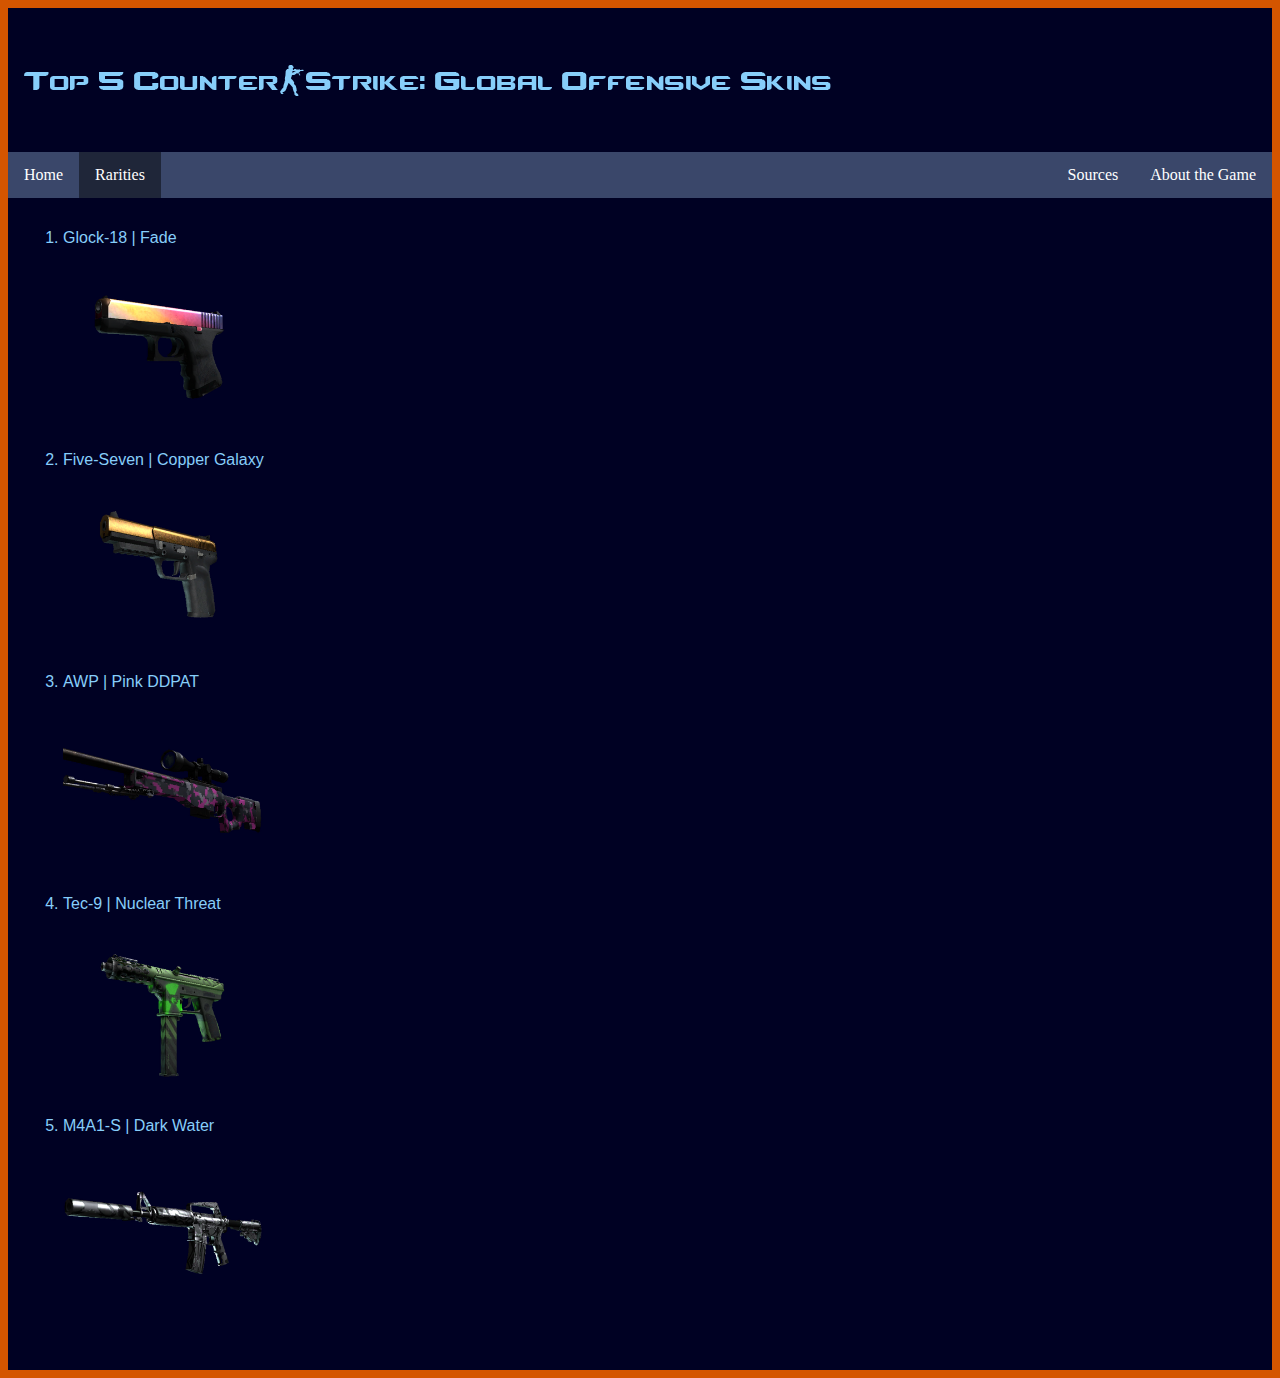
<file: restricted.html>
<!DOCTYPE html>
	<html>
		<head>
			<title>Top Five Restricted</title>
			<link rel="stylesheet" type="text/css" href="style.css">
			<link rel="icon" href="images/favicon.jpg" type="image/jpg" sizes="16x16">
		</head>
		<body>
      <div style="background-color:#000123;padding:15px;">
				<a href="index.html">
					<img src="images/csgo_logo_website.png" alt="logo" style="width:987px;height:110px;">
				</a>
			</div>
			<ul id="navbar">
				<li class="navitem"><a href="index.html">Home</a></li>
				<li class="navitem dropdown">
					<a href="rarities.html" class="active dropbtn">Rarities</a>
					<div class="dropdown-content">
						<a href="consumer.html">Top 5 Consumer Grade</a>
						<a href="industrial.html">Top 5 Industrial Grade</a>
						<a href="milspec.html">Top 5 Mil-spec</a>
						<a href="restricted.html">Top 5 Restricted</a>
						<a href="classified.html">Top 5 Classified</a>
						<a href="covert.html">Top 5 Covert</a>
						<a href="knives.html">Top 5 Knives</a>
						<a href="contraband.html">Top 1 Contraband</a>
					</li>
				<li style="float:right;" class="navitem"><a href="about.html">About the Game</a></li>
				<li style="float:right;" class="navitem"><a href="sources.html">Sources</a></li>
			</ul>
			<div style="background-color:#000123;padding:15px;color:lightskyblue;">
				<ol style="font-family:arial;" type="1">
				 	<li>Glock-18 | Fade</li>
					<img src="images/skinimages/restricted1.png" alt="1" style="width:200px;height:200px;">
					<li>Five-Seven | Copper Galaxy</li>
					<img src="images/skinimages/restricted2.png" alt="2" style="width:200px;height:200px;">
					<li>AWP | Pink DDPAT</li>
					<img src="images/skinimages/restricted3.png" alt="3" style="width:200px;height:200px;">
					<li>Tec-9 | Nuclear Threat</li>
					<img src="images/skinimages/restricted4.png" alt="4" style="width:200px;height:200px;">
					<li>M4A1-S | Dark Water</li>
					<img src="images/skinimages/restricted5.png" alt="5" style="width:200px;height:200px;">
				</ol>
			</div>
		</body>
	</html>
</file>
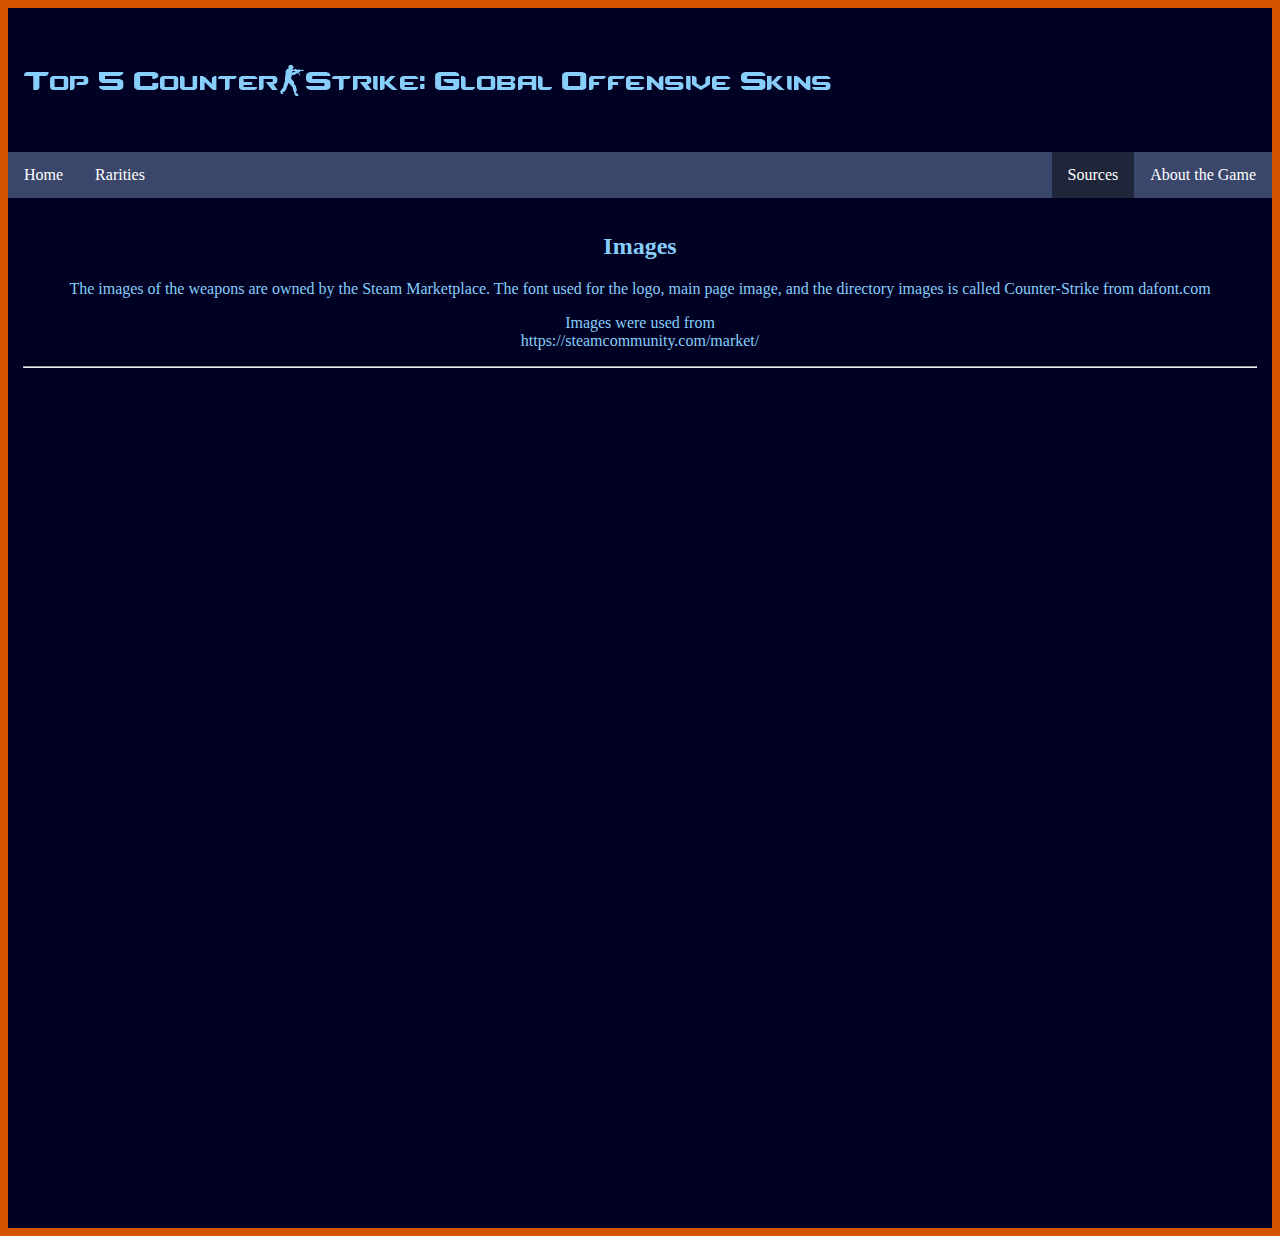
<file: sources.html>
<!DOCTYPE html>
	<html>
		<head>
			<title>CS:GO Top Five</title>
			<link rel="stylesheet" type="text/css" href="style.css">
			<link rel="icon" href="images/favicon.jpg" type="image/jpg" sizes="16x16">
		</head>
		<body>
			<div style="background-color:#000123;padding:15px;">
				<a href="index.html">
					<img src="images/csgo_logo_website.png" alt="logo" style="width:987px;height:110px;">
				</a>
			</div>
			<ul id="navbar">
				<li class="navitem"><a href="index.html">Home</a></li>
				<li class="navitem dropdown">
					<a href="rarities.html" class="dropbtn">Rarities</a>
					<div class="dropdown-content">
						<a href="consumer.html">Top 5 Consumer Grade</a>
						<a href="industrial.html">Top 5 Industrial Grade</a>
						<a href="milspec.html">Top 5 Mil-spec</a>
						<a href="restricted.html">Top 5 Restricted</a>
						<a href="classified.html">Top 5 Classified</a>
						<a href="covert.html">Top 5 Covert</a>
						<a href="knives.html">Top 5 Knives</a>
						<a href="contraband.html">Top 1 Contraband</a>
					</li>
				<li style="float:right;" class="navitem"><a href="about.html">About the Game</a></li>
        <li style="float:right;" class="navitem"><a class="active" href="sources.html">Sources</a></li>
			</ul>
			<center>
				<div style="background-color:#000123;padding:15px;color:lightskyblue;height:1000px">
          <h2>
            Images
          </h2>
          <p>
            The images of the weapons are owned by the Steam Marketplace. The font used for the logo, main page image, and the directory images is called Counter-Strike from <a style="text-decoration:none;color:lightskyblue;" href="http://www.dafont.com" target="_blank">dafont.com</a>
          </p>
          <p>
            Images were used from<br>
            <a style="text-decoration:none;color:lightskyblue;" href="https://steamcommunity.com/market/" target="_blank">https://steamcommunity.com/market/</a>
          </p>
					<hr>
        </div>
			</center>
		</body>
	</html>
</file>
<file: style.css>
body {
  background-color: #d45500
}
#navbar {
  list-style-type: none;
  margin: 0;
  padding: 0;
  overflow: hidden;
  background-color: #3a476a
}
.navitem {
  float: left;
}
.navitem a {
  display: block;
  color: white;
  text-align: center;
  padding: 14px 16px;
  text-decoration: none;
}
.navitem a.active {
  background-color: #1f2639;
}
.navitem a, .dropbtn {
  display: inline-block;
  color: white;
  text-align: center;
  padding: 14px 16px;
  text-decoration: none;
}
.navitem a:hover, .dropdown:hover .dropbtn {
  background-color: #1f2639;
}
.navitem.dropdown {
  display: inline-block;
}
.dropdown-content {
  display: none;
  position: absolute;
  background-color: #000256;
  min-width: 160px;
  box-shadow: 0px 8px 16px 0px rgba(0,0,0,0.2);
}
.dropdown_content a {
  color: #303358;
  padding: 12px 16px;
  text-decoration: none;
  display: block;
  text-align: left;
}
.dropdown-content a:hover {background-color: #00000a}

.dropdown:hover .dropdown-content {
  display:block;
}
.arial {
  font-family: Arial, Helvetica, sans-serif;
}
.bold {
  font-weight: bold;
}
.italic {
  font-style: italic;
}
</file>
